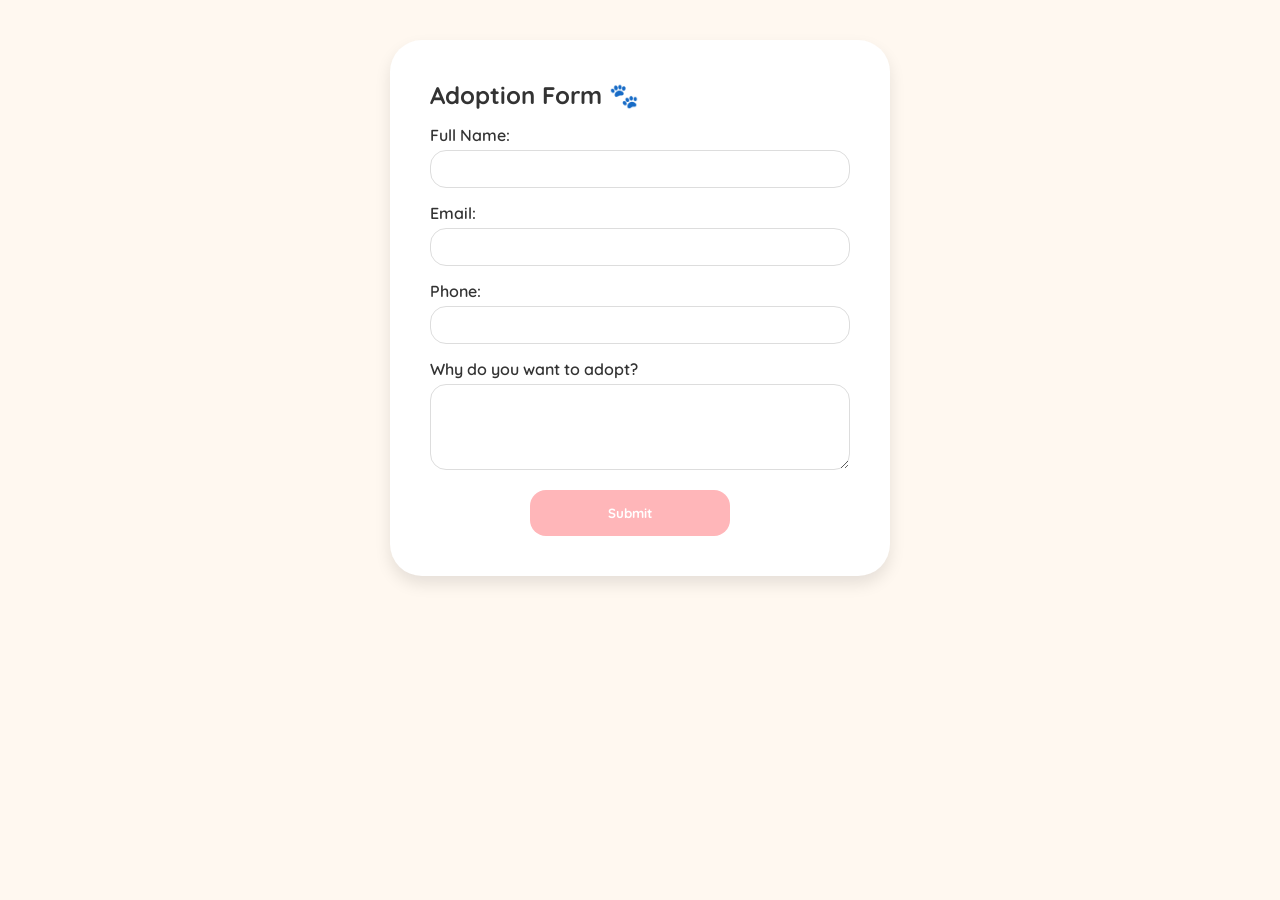
<file: index.html>
<!DOCTYPE html>
<html lang="en">
<head>
    <meta charset="UTF-8" />
    <meta name="viewport" content="width=device-width, initial-scale=1.0"/>
    <title>Adoption Form</title>
    <link rel="stylesheet" href="styles.css" />
    <link href="https://fonts.googleapis.com/css2?family=Quicksand:wght@400;600&display=swap" rel="stylesheet">
</head>
<body class="form-body">

<div class="form-container">
    <h2>Adoption Form 🐾</h2>
    <form id="adoptionForm">
        <label for="name">Full Name:</label>
        <input type="text" id="name" required>

        <label for="email">Email:</label>
        <input type="email" id="email" required>

        <label for="phone">Phone:</label>
        <input type="tel" id="phone" required>

        <label for="message">Why do you want to adopt?</label>
        <textarea id="message" rows="4" required></textarea>

        <button type="submit" class="submit-btn">Submit</button>
    </form>
</div>

<div class="popup" id="popup">
    <div class="popup-content">
        <h2>Thank You!</h2>
        <p>We'll be in touch soon! 🐾</p>
        <button class="close-btn" onclick="closePopup()">Close</button>
    </div>
</div>

<script>
    const form = document.getElementById('adoptionForm');
    const popup = document.getElementById('popup');

    form.addEventListener('submit', function(e) {
        e.preventDefault(); // Prevent actual form submission
        popup.style.display = 'flex'; // Show popup
        form.reset(); // Optionally reset form
    });

    function closePopup() {
        popup.style.display = 'none';
    }
</script>

</body>
</html>
</file>
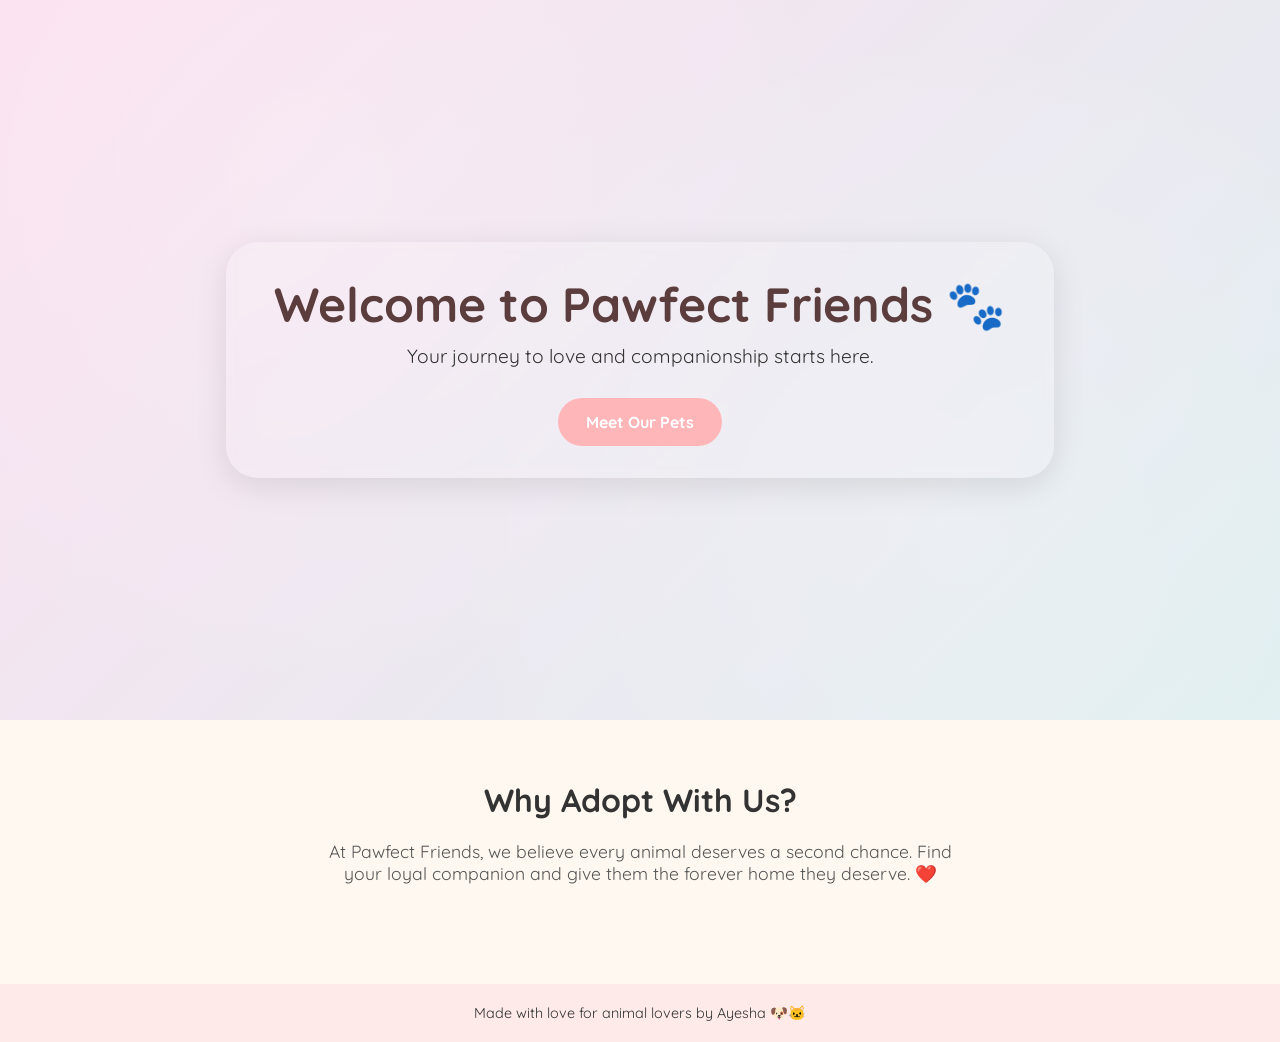
<file: home.html>
<!DOCTYPE html>
<html lang="en">
<head>
    <meta charset="UTF-8" />
    <meta name="viewport" content="width=device-width, initial-scale=1.0"/>
    <title>Welcome to Pawfect Friends</title>
    <link rel="stylesheet" href="styles.css" />
    <link href="https://fonts.googleapis.com/css2?family=Quicksand:wght@400;600&display=swap" rel="stylesheet">
</head>
<body>

<header class="hero home-hero">
    <div class="hero-text">
        <h1>Welcome to Pawfect Friends 🐾</h1>
        <p>Your journey to love and companionship starts here.</p>
        <a href="gallery.html" class="cta-button">Meet Our Pets</a>
    </div>
</header>

<section class="about-section">
    <h2>Why Adopt With Us?</h2>
    <p>At Pawfect Friends, we believe every animal deserves a second chance. Find your loyal companion and give them the forever home they deserve. ❤️</p>
</section>

<footer>
    <p>Made with love for animal lovers by Ayesha 🐶🐱</p>
</footer>

</body>
</html>
</file>
<file: styles.css>
/* Base Reset */
* {
    margin: 0;
    padding: 0;
    box-sizing: border-box;
}
body, input, textarea, button {
    font-family: 'Quicksand', sans-serif;
}

/* Soft Pastel Background */
body {
    background-color: #fff8f0;
    color: #333;
}

/* Hero Section */
.hero {
    background: linear-gradient(135deg, #ffc5d9, #f8edeb);
    padding: 80px 20px;
    text-align: center;
}
.hero-text h1 {
    font-size: 3rem;
    color: #5c3d3d;
}
.hero-text p {
    font-size: 1.2rem;
    margin-top: 10px;
}

/* Pet Section */
.pet-section {
    padding: 60px 20px;
    text-align: center;
}
.pet-section h2 {
    font-size: 2rem;
    margin-bottom: 40px;
}
.pet-grid {
    display: grid;
    grid-template-columns: repeat(auto-fit, minmax(250px, 1fr));
    gap: 30px;
    max-width: 1000px;
    margin: 0 auto;
}
.pet-card {
    background-color: #fff;
    padding: 12px;
    border-radius: 2rem;
    box-shadow: 0 6px 12px rgba(0,0,0,0.1);
    text-decoration: none;
    color: #333;
    transition: transform 0.3s ease;
}
.pet-card:hover {
    transform: translateY(-5px);
}
.pet-card img {
    width: 100%;
    border-radius: 1rem;
    margin-bottom: 15px;
}

/* Form Page */
.form-body {
    background-color: #fff8f0;
    display: flex;
    align-items: center;
    justify-content: center;
    padding: 40px;
}
.form-container {
    background-color: #ffffff;
    padding: 40px;
    border-radius: 2rem;
    box-shadow: 0 8px 16px rgba(0,0,0,0.1);
    width: 100%;
    max-width: 500px;
}
form {
    display: flex;
    flex-direction: column;
}
form label {
    margin-top: 15px;
    font-weight: 600;
}
form input, form textarea {
    padding: 10px;
    margin-top: 5px;
    border: 1px solid #ddd;
    border-radius: 1rem;
}
button {
    margin-top: 20px;
    background-color: #ffb6b9;
    color: #fff;
    padding: 12px;
    border: none;
    border-radius: 1rem;
    cursor: pointer;
    font-weight: bold;
    transition: background 0.3s ease;
}
button:hover {
    background-color: #ff6f91;
}

/* Footer */
footer {
    background-color: #ffeaea;
    text-align: center;
    padding: 20px;
    margin-top: 40px;
    font-size: 0.9rem;
}
.home-hero {
    background: linear-gradient(-45deg, #ffd1d1, #ff9ecd, #d5f3f0, #fce1f1);
    background-size: 400% 400%;
    animation: gradient 15s ease infinite;
    position: relative;
    overflow: hidden;
    min-height: 80vh;
    display: flex;
    align-items: center;
    justify-content: center;
}

.home-hero::before {
    content: '';
    position: absolute;
    top: 0;
    left: 0;
    right: 0;
    bottom: 0;
    background: 
        radial-gradient(circle at 25% 25%, rgba(255,255,255,0.2) 0%, transparent 50%),
        radial-gradient(circle at 75% 75%, rgba(255,255,255,0.2) 0%, transparent 50%);
    pointer-events: none;
}

@keyframes gradient {
    0% {
        background-position: 0% 50%;
    }
    50% {
        background-position: 100% 50%;
    }
    100% {
        background-position: 0% 50%;
    }
}

.hero-text {
    position: relative;
    z-index: 1;
    background: rgba(255, 255, 255, 0.1);
    padding: 2rem 3rem;
    border-radius: 2rem;
    backdrop-filter: blur(5px);
    box-shadow: 0 8px 32px rgba(0, 0, 0, 0.1);
}

.cta-button {
    display: inline-block;
    margin-top: 30px;
    padding: 14px 28px;
    background-color: #ffb6b9;
    color: white;
    font-weight: bold;
    border-radius: 2rem;
    text-decoration: none;
    transition: background 0.3s ease;
}
.cta-button:hover {
    background-color: #ff6f91;
}

.about-section {
    text-align: center;
    padding: 60px 20px;
    max-width: 700px;
    margin: 0 auto;
}
.about-section h2 {
    font-size: 2rem;
    margin-bottom: 20px;
}
.about-section p {
    font-size: 1.1rem;
    color: #555;
}
.pet-gallery {
    display: grid;
    grid-template-columns: repeat(auto-fit, minmax(260px, 1fr));
    gap: 2rem;
    padding: 3rem 2rem;
    background-color: #fefefe;
}

.pet-card {
    background-color: #fff0f5;
    border-radius: 16px;
    box-shadow: 0 6px 15px rgba(0,0,0,0.1);
    padding: 1.5rem;
    text-align: center;
    transition: transform 0.3s ease;
}

.pet-card:hover {
    transform: translateY(-6px);
}

.pet-card img {
    width: 100%;
    height : 50%;
    object-fit: fill;
    border-radius: 12px;
    margin-bottom: 1rem;
}

.adopt-link {
    display: inline-block;
    margin-top: 10px;
    padding: 10px 18px;
    background-color: #ffb6b9;
    color: white;
    font-weight: bold;
    border-radius: 2rem;
    text-decoration: none;
}
.adopt-link:hover {
    background-color: #ff6f91;
}
.popup {
    display: none;
    position: fixed;
    top: 0; left: 0;
    width: 100%; height: 100%;
    background-color: rgba(0, 0, 0, 0.5);
    justify-content: center;
    align-items: center;
}
.popup-content {
    background: white;
    padding: 20px;
    height: 20%;
    width: 30%;
    border-radius: 10px;
    text-align: center;
}
.close-btn {
    background: #ffb6b9;
    color: white;
    padding: 8px 16px;
    border: none;
    margin-top: 10px;
    cursor: pointer;
}
.submit-btn {
    margin-left: 100px;
    background-color: #ffb6b9;
    color: white;
    width: 200px;
    padding: 15px 30px;

    cursor: pointer;
}
</file>
